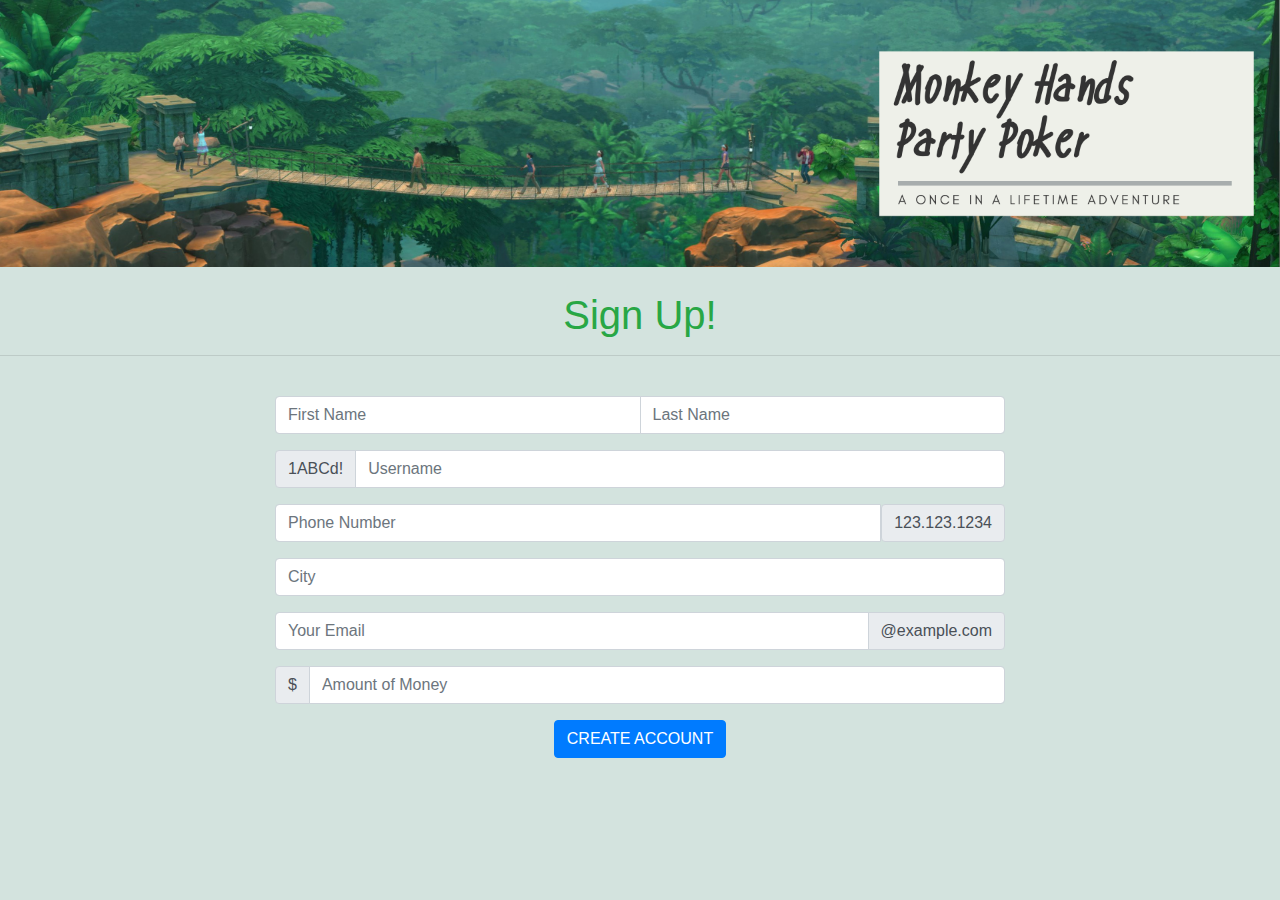
<file: index.html>
<!DOCTYPE html>
<html lang="en">
<head>
    <meta charset="UTF-8">
    <meta http-equiv="X-UA-Compatible" content="IE=edge"/>
    <meta name="viewport" content="width=device-width, initial-scale=1.0"/>
    <title>Monkey Hands | Poker</title>
    <link href="https://stackpath.bootstrapcdn.com/bootstrap/4.4.1/css/bootstrap.min.css" rel="stylesheet"
          crossorigin="anonymous" integrity="sha384-Vkoo8x4CGsO3+Hhxv8T/Q5PaXtkKtu6ug5TOeNV6gBiFeWPGFN9MuhOf23Q9Ifjh"/>
    <link href="./styles/game.css" rel="stylesheet" type="text/css"/>
    <link rel="stylesheet" href="https://cdnjs.cloudflare.com/ajax/libs/font-awesome/4.7.0/css/font-awesome.min.css">
</head>
<body>
<header>
    <img class="img-fluid" src="./images/banner.png" alt="banner" width="1920"/>
</header>
<br>
<h1 class="title text-center text-success">Sign Up!</h1>
<hr>
<div class="text-danger text-center" id="errors"></div>
<br>

<div class="container">
    <div class="row mb-5 d-flex justify-content-center text-center">
        <div class="col-md-8 text-center">
            <div>
                <form name="form2" id="form2" action="game.html" method="get">
                    <div class="input-group mb-3">
                        <input type="text" class="form-control" name="firstname" id="firstname" placeholder="First Name">
                        <input type="text" class="form-control" name="lastname" id="lastname" placeholder="Last Name">
                    </div>
                    <div class="input-group mb-3">
                        <div class="input-group-prepend">
                            <span class="input-group-text">1ABCd!</span>
                        </div>
                        <input type="text" class="form-control" name="username" id="username" placeholder="Username">
                    </div>
                    <div class="input-group mb-3">
                        <input type="text" class="form-control" name="number" id="number" placeholder="Phone Number">
                        <span class="input-group-text">123.123.1234</span>
                    </div>
                    <div class="input-group mb-3">
                        <input type="text" class="form-control" name="location" id="location" placeholder="City">
                    </div>
                    <div class="input-group mb-3">
                        <input type="text" class="form-control" name="email" id="email" placeholder="Your Email">
                        <div class="input-group-append">
                            <span class="input-group-text">@example.com</span>
                        </div>
                    </div>
                    <div class="input-group mb-3">
                        <div class="input-group-prepend">
                            <span class="input-group-text">$</span>
                        </div>
                        <input type="text" class="form-control" name="bankroll" id="bankroll" placeholder="Amount of Money">
                    </div>
                    <input class="btn btn-primary" type="submit" value="CREATE ACCOUNT">
                </form>
            </div>
        </div>
    </div>
</div>

<script src="./js/validation.js"></script>
</body>
</html>
</file>
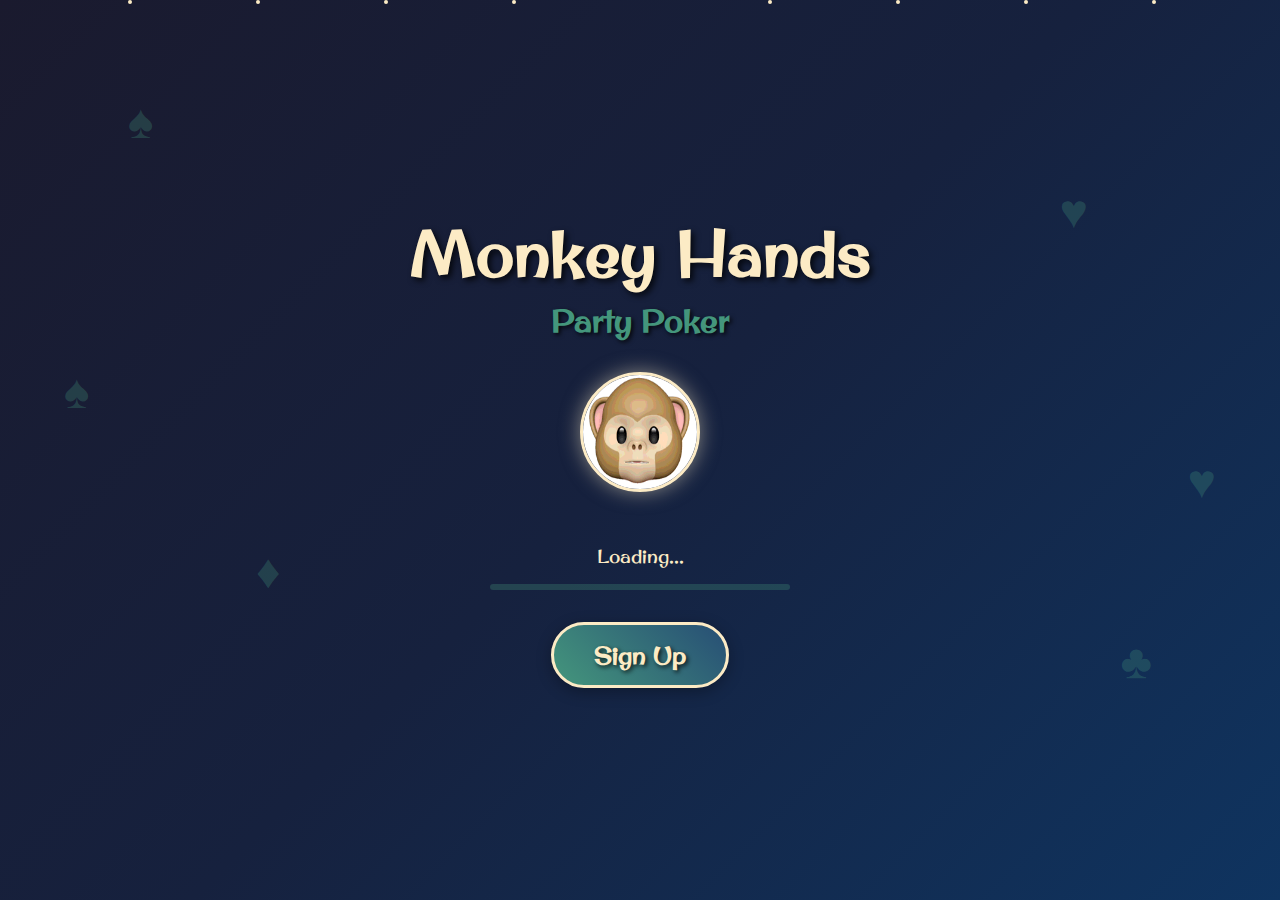
<file: intro.html>
<!DOCTYPE html>
<html lang="en">
<head>
    <meta charset="UTF-8">
    <meta http-equiv="X-UA-Compatible" content="IE=edge">
    <meta name="viewport" content="width=device-width, initial-scale=1.0">
    <title>Monkey Hands Party Poker - Intro</title>
    <link rel="stylesheet" type="text/css" href="./styles/intro.css">
    <link rel="icon" href="./images/icon.png" type="image/x-icon">
</head>
<body>
    <div class="intro-container">
        <div class="animated-background">
            <div class="floating-card card-1">♠</div>
            <div class="floating-card card-2">♥</div>
            <div class="floating-card card-3">♦</div>
            <div class="floating-card card-4">♣</div>
            <div class="floating-card card-5">♠</div>
            <div class="floating-card card-6">♥</div>
        </div>

        <div class="intro-content">
            <div class="title-container">
                <h1 class="main-title">Monkey Hands</h1>
                <h2 class="subtitle">Party Poker</h2>
                <div class="monkey-container">
                    <img src="images/monkey.gif" alt="Monkey" class="monkey-intro">
                </div>
            </div>

            <div class="loading-container">
                <div class="loading-text" id="loadingText">Loading...</div>
                <div class="loading-bar">
                    <div class="loading-progress"></div>
                </div>
            </div>

            <div class="signup-container">
                <button class="signup-btn" onclick="goToSignUp()">Sign Up</button>
            </div>

        </div>

        <div class="particles">
            <div class="particle"></div>
            <div class="particle"></div>
            <div class="particle"></div>
            <div class="particle"></div>
            <div class="particle"></div>
            <div class="particle"></div>
            <div class="particle"></div>
            <div class="particle"></div>
        </div>
    </div>

    <script>
        function goToSignUp() {
            createConfetti();
            
            setTimeout(() => {
                window.location.href = "index.html";
            }, 1000);
        }

        // Change loading text when bar is complete
        setTimeout(() => {
            const loadingText = document.getElementById('loadingText');
            if (loadingText) {
                loadingText.textContent = 'Ready!';
                loadingText.style.color = '#44967c';
            }
        }, 5500); // 2s delay + 3.5s loading = 5.5s total

        document.addEventListener('click', () => {
            createConfetti();
        });

        function createConfetti() {
            const colors = ['#44967c', '#FCEBC5', '#274e75'];
            for (let i = 0; i < 20; i++) {
                const confetti = document.createElement('div');
                confetti.className = 'confetti-piece';
                confetti.style.backgroundColor = colors[Math.floor(Math.random() * colors.length)];
                confetti.style.left = Math.random() * 100 + '%';
                confetti.style.animationDelay = Math.random() * 2 + 's';
                confetti.style.animationDuration = (Math.random() * 3 + 2) + 's';
                document.body.appendChild(confetti);
                
                setTimeout(() => {
                    confetti.remove();
                }, 5000);
            }
        }
    </script>
</body>
</html>
</file>
<file: styles/game.css>
@font-face {
    font-family: 'Original Surfer';
    src: url('../fonts/OriginalSurfer-Regular.ttf');
}

* {
  box-sizing: border-box;
}

html {
  font-size: 16px;
}

body {
  margin: 0;
  background-color: #d3e3de;
}


header {

}

header img {
  width: 100%;
  height: 220px;
  object-fit: cover;
}

footer {
  text-align: center;
  margin: 50px 0 0 0;
  padding: 5px;
  color: #ffffff;
  background: linear-gradient(#44967c, #274e75);
  width: 100%;
}

footer div ul {
  margin: 10px 0;
  padding: 0;
}

footer div ul li {
  color: #ffffff;
  list-style: none;
  text-decoration: none;
  display: inline;
}

button {
  cursor: pointer;
}

.home-screen {
  display: block;
}

.home-screen .welcome {
  margin-top: 20px;
  width: 100%;
  height: 120px;
  position: relative;
}

.home-screen .welcome .monkey {
  background-color: white;
  border: 2px solid gray;
  height: 130px;
  width: 130px;
  border-radius: 50%;
  background-image: url(../images/monkey.gif);
  background-size: 90% 85%;
  background-repeat: no-repeat;
  background-position: center;
  position: absolute;
  left: 5%;
  top: -15px;
  display: block;
}

.home-screen .welcome .wc-message {
  width: 80%;
  height: 100px;
  margin: auto;
  color: white;
  border-radius: 5px;
  border: 2px solid gray;
  background-color: #44967c;
  padding: 10px 5px 10px 65px;
  text-align: center;
  font-size: 1.3rem;
  display: block;
}

.last-visit {
  margin-top: 10px;
  color: #ffffff;
  font-size: 1rem;
  font-weight: bold;
  text-align: center;
}

.credentials-mismatch {
  margin-top: 10px;
  text-align: center;
  color: white;
}

.mismatch-message {
  background-color: transparent;
  border: none;
  padding: 0;
  margin: 0;
}

.mismatch-message p {
  color: white;
  margin: 0;
  font-weight: bold;
  font-size: 1rem;
}

.change-credentials-link {
  color: #ffffff;
  text-decoration: underline;
  font-weight: bold;
  cursor: pointer;
  transition: all 0.3s ease;
  background-color: rgba(255, 255, 255, 0.2);
  padding: 2px 6px;
  border-radius: 3px;
}

.change-credentials-link:hover {
  color: #f8f9fa;
  text-decoration: none;
  background-color: rgba(255, 255, 255, 0.3);
}

.home-screen .welcome .swing {
  position: absolute;
  right: 10%;
  top: 80px;
  z-index: -1;
  display: block;
}

.home-screen .welcome .swing-img {
  -webkit-transform-origin: 50% 0;
  transform-origin: 50% 0;
  -webkit-animation: swinging 3.5s ease-in-out forwards infinite;
  animation: swinging 3.5s ease-in-out forwards infinite;
}

@-webkit-keyframes swinging {
  0% {
    -webkit-transform: rotate(10deg);
  }
  50% {
    -webkit-transform: rotate(-5deg);
  }
  100% {
    -webkit-transform: rotate(10deg);
  }
}

@keyframes swinging {
  0% {
    transform: rotate(10deg);
  }
  50% {
    transform: rotate(-5deg);
  }
  100% {
    transform: rotate(10deg);
  }
}

.home-screen .button-control {
  width: 100%;
  font-size: 24px;
  text-align: center;
  display: flex;
  justify-content: center;
}

.home-screen .menu-btns {
  margin-top: 40px;
}

.home-screen .game-rules {
  width: 100%;
  margin-top: 20px;
  display: none;
}

.game-screen .game-rules {
  width: 100%;
  margin-top: 20px;
  display: none;
}

.game-screen .game-rules .rules-box {
  display: flex; 
  justify-content: center;
}

.game-screen .game-rules .table-border {
  margin: 0 20px;
  padding: 20px;
  border: 5px solid #44967c;
  border-radius: 20px 5px 20px 0px;
}

.game-screen .game-rules table,
.game-screen .game-rules th,
.game-screen .game-rules td {
  border: 1px solid #44967c;
  border-collapse: collapse;
  background-color: #fff;
  padding: 3px 6px;
  font-size: 1.2rem
}
.home-screen .game-rules .rules-box {
  display: flex; 
  justify-content: center;
}

.home-screen .game-rules .table-border {
  margin: 0 20px;
  padding: 20px;
  border: 5px solid #44967c;
  border-radius: 20px 5px 20px 0px;
}

.home-screen .game-rules table,
.home-screen .game-rules th,
.home-screen .game-rules td {
  border: 1px solid #44967c;
  border-collapse: collapse;
  background-color: #fff;
  padding: 3px 6px;
  font-size: 1.2rem
}

.bet-input-container {
  display: flex;
  flex-direction: column;
  align-items: center;
  margin: 10px 0;
}

.bet-input {
  width: 80px;
  height: 40px;
  text-align: center;
  font-size: 1.5rem;
  font-weight: bold;
  color: #44967c;
  border: 2px solid #44967c;
  border-radius: 8px;
  background-color: #f8f9fa;
  margin-bottom: 5px;
  outline: none;
  transition: all 0.3s ease;
  -moz-appearance: textfield;
  touch-action: manipulation;
}

.bet-input::-webkit-outer-spin-button,
.bet-input::-webkit-inner-spin-button {
  -webkit-appearance: none;
  margin: 0;
}

.bet-input:focus {
  border-color: #2c604e;
  background-color: #ffffff;
  box-shadow: 0 0 10px rgba(68, 150, 124, 0.3);
}

.bet-input:hover {
  border-color: #2c604e;
  background-color: #ffffff;
}

.bet-error {
  color: #dc3545;
  font-size: 0.9rem;
  margin-top: 5px;
  text-align: center;
  font-weight: bold;
}

.bet-text {
  margin: 5px 0;
  color: #44967c;
  font-size: xx-large;
  font-weight: bold;
}

.icon-btn {
  width: 50px;
  height: 50px;
  border: none;
  background-color: #44967c;
  border-radius: 25px;
  overflow: hidden;
  position: relative;
  transition: width 0.2s ease-in-out;
  touch-action: manipulation;
  -webkit-touch-callout: none;
  -webkit-user-select: none;
  -khtml-user-select: none;
  -moz-user-select: none;
  -ms-user-select: none;
  user-select: none;
}
.add-btn:hover {
  width: 120px;
}
.add-btn::before,
.add-btn::after {
  transition: width 0.2s ease-in-out, border-radius 0.2s ease-in-out;
  content: "";
  position: absolute;
  height: 4px;
  width: 10px;
  top: calc(50% - 2px);
  background: #44967c;
}
.add-btn::after {
  right: 14px;
  overflow: hidden;
  border-top-right-radius: 2px;
  border-bottom-right-radius: 2px;
}
.add-btn::before {
  left: 14px;
  border-top-left-radius: 2px;
  border-bottom-left-radius: 2px;
}

.icon-btn:focus {
  outline: none;
}

.icon-btn:hover {
  background-color: #44967c9d;
  color: #ffffff69;
}

.icon-btn i {
  color: #FCEBC5;
}

/* Prevent opacity changes on mobile devices */
@media (hover: none) and (pointer: coarse) {
  .icon-btn {
    opacity: 1 !important;
    background-color: #44967c !important;
    transition: none !important;
    -webkit-transition: none !important;
    -moz-transition: none !important;
    -o-transition: none !important;
  }
  
  .icon-btn:active {
    opacity: 1 !important;
    background-color: #44967c !important;
    transform: none !important;
    transition: none !important;
    -webkit-transition: none !important;
    -moz-transition: none !important;
    -o-transition: none !important;
  }
  
  .icon-btn:focus {
    opacity: 1 !important;
    background-color: #44967c !important;
    transition: none !important;
    -webkit-transition: none !important;
    -moz-transition: none !important;
    -o-transition: none !important;
  }
  
  .icon-btn:focus:active {
    opacity: 1 !important;
    background-color: #44967c !important;
    transition: none !important;
    -webkit-transition: none !important;
    -moz-transition: none !important;
    -o-transition: none !important;
  }
  
  .icon-btn:hover {
    opacity: 1 !important;
    background-color: #44967c !important;
    transition: none !important;
    -webkit-transition: none !important;
    -moz-transition: none !important;
    -o-transition: none !important;
  }
  
  .icon-btn i {
    color: #FCEBC5 !important;
  }
}

.btn-symbol {
  opacity: 1;
  transition: opacity 0.2s;
  color: #FCEBC5;
  position: absolute;
  top: 50%;
  left: 50%;
  transform: translate(-50%, -50%);
  font-size: 24px;
  font-weight: bold;
  text-shadow: 1px 1px 2px rgba(0, 0, 0, 0.5);
  z-index: 10;
}

/* Hide add-icon pseudo-elements for decrease button */
#less .add-icon::before,
#less .add-icon::after {
  display: none;
}

.btn-txt {
  opacity: 0;
  transition: opacity 0.2s;
  color: #FCEBC5;
  position: absolute;
  top: 50%;
  left: 50%;
  transform: translate(-50%, -50%);
  z-index: 10;
}

.add-btn:hover::before,
.add-btn:hover::after {
  width: 4px;
  border-radius: 2px;
}

.add-btn:hover .btn-txt {
  opacity: 1;
}

.add-btn:hover .btn-symbol {
  opacity: 0;
}

.add-btn:active .btn-txt {
  opacity: 1;
}

.add-btn:active .btn-symbol {
  opacity: 0;
}

.add-icon::after,
.add-icon::before {
  transition: all 0.2s ease-in-out;
  content: "";
  position: absolute;
  height: 20px;
  width: 2px;
  top: calc(50% - 10px);
  background: #44967c;
  overflow: hidden;
  z-index: 1;
}

.add-icon::before {
  left: 22px;
  border-top-left-radius: 2px;
  border-bottom-left-radius: 2px;
}

.add-icon::after {
  right: 22px;
  border-top-right-radius: 2px;
  border-bottom-right-radius: 2px;
}

.add-btn:hover .add-icon::before {
  left: 15px;
  height: 4px;
  top: calc(50% - 2px);
}

.add-btn:hover .add-icon::after {
  right: 15px;
  height: 4px;
  top: calc(50% - 2px);
}

.button {
  width: 210px;
  margin: 20px auto 0 auto;
  background-color: #000;
  border: 1px solid #000;
  -webkit-backdrop-filter: blur(10px);
  backdrop-filter: blur(10px);
  transform: skewX(-10deg);
  height: 50px;
  width: 200px;
  border-radius: 20px 5px 20px 0px;
  position: relative;
  display: flex;
  align-items: center;
  justify-content: center;
  transition: all 0.3s ease;
  font: 15px sans-serif;
  font-weight: 300;
  text-shadow: 0 0 20px #000;
  text-transform: uppercase;
  -webkit-animation: breath2 2s 0.5s infinite alternate;
  animation: breath2 2s 0.5s infinite alternate;
  transition: all 0.2s ease;
  cursor: pointer;
  border-color: #a8ecff;
  background-image: linear-gradient(
    to bottom,
    rgba(48, 179, 255, 0.5),
    rgba(29, 240, 99, 0.5)
  );
  box-shadow: 0 0 70px #308aff80, 0 5px 20px #308aff80, inset 0 1px #ffeca8,
    inset 0 -1px #ffeca8;
  color: #a8ecff;
}

.button:before {
  content: "";
  display: block;
  width: calc(100% - 22px);
  height: calc(50px - 8px);
  -webkit-animation: breath 2s infinite alternate;
  animation: breath 2s infinite alternate;
  left: 10px;
  top: 3px;
  position: absolute;
  background-color: transparent;
  border: 1px solid #fff;
  border-radius: 15px 3px 15px 3px;
  box-shadow: inset 0 0 30px 0 #a8ecff;
}

.button:hover {
  box-shadow: 0 0 70px rgba(48, 138, 255, 0.8),
    0 5px 20px rgba(48, 138, 255, 0.8), inset 0 1px #a8ecff,
    inset 0 -1px #a8ecff;
}

.button:hover:before {
  box-shadow: inset 0 0 50px 0 #a8ecff;
}

.button + .button {
  margin-top: 15px;
  -webkit-animation-delay: 0.3s;
  animation-delay: 0.3s;
}

@-webkit-keyframes breath {
  0% {
    transform: scaleX(1);
  }
  100% {
    transform: scaleX(0.95);
  }
}

@keyframes breath {
  0% {
    transform: scaleX(1);
  }
  100% {
    transform: scaleX(0.95);
  }
}

@-webkit-keyframes breath2 {
  0% {
    transform: skewX(-10deg) scaleX(1);
  }
  100% {
    transform: skewX(-10deg) scaleX(0.95);
  }
}

@keyframes breath2 {
  0% {
    transform: skewX(-10deg) scaleX(1);
  }
  100% {
    transform: skewX(-10deg) scaleX(0.95);
  }
}

/*end home-screen*/


/*game-screen*/
.game-screen {
  display: none;
}

.title-text {
  width: 100%;
  text-align: center;
  margin-top: 20px;
  font-size: 2.2rem;
  color: #44967c;
  font-family: 'Original Surfer', cursive;
}

.game-btns {
  margin-top: 20px;
  display: flex;
  justify-content: center;
}

.game-btns button {
  background-color: #44967c;
  border: none;
  font-size: 1.2rem;
  color: #ffffff;
  text-align: center;
  padding: 10px 15px;
  margin-left: 10px;
  margin-right: 10px;
  border-radius: 5px;
}

.game-btns button:hover {
  background-color: #44967c9d;
  color: #ffffff69;
}

.turn-display {
  margin-top: 10px;
  text-align: center;
  font-size: 1.1rem;
  color: #44967c;
  font-weight: bold;
  font-family: 'Original Surfer', cursive;
}

.exit-btns {
  margin-top: 20px;
  display: flex;
  justify-content: center;
}

.exit-btns button {
  width: 50px;
  height: 50px;
  margin:0 10px;
  font-size: 25px;
  font-weight: bold;
  border-radius: 5px;
  border:none;
  color: #FCEBC5;
  background-color: #44967c;
}

.exit-btns button:hover {
  background-color: #44967c9d;
  color: #ffffff69;
}

.board-box {
  width: 100%;
  display: flex;
  justify-content: center;
}

.game-board {
  margin-top: 20px;
  width: 390px;
  min-width: 390px;
  height: 590px;
  border: 10px solid #d2ab6f;
  border-radius: 30px;
}

#board {
  position: relative;
  height: 570px;
  border-radius: 20px;
  background: hsl(161, 38%, 43%);
  background-image: repeating-linear-gradient(
  to top left,
    rgba(255, 255, 255, 0),
    rgba(255, 255, 255, 0) 80px,
    rgba(255, 255, 255, 0.2) 80px,
    rgba(255, 255, 255, 0.2) 150px
  );
  box-shadow: inset 0 0 10px rgba(0, 0, 0, 0.4);
}

#board div {
  position: absolute;
  left: 60px;
  top: 10px;
  z-index: 0;
  transition-property: left, top, -webkit-transform;
  transition-timing-function: ease-out, ease-out, ease-in-out;
  transition-duration: 0.5s;
}

.modal {
  display: none; 
  position: fixed; 
  z-index: 30;
  padding-top: 5%;
  left: 0;
  top: 0;
  width: 100%;
  height: 100%;
  overflow: auto;
  background-color: rgb(0,0,0);
  background-color: rgba(0,0,0,0.4);
}

.modal-content {
  position: relative;
  margin: auto;
  padding: 20px;
  width: 80%;
  height: 90%;
  display: flex;
  justify-content: center;
  align-items: center;
  box-shadow: inset 0 0 20px gray, 0 0 10px black;
  text-align: center;
  background-color: rgba(44,96,78,0.8);
  border: 10px solid #d2ab6f;
  border-radius: 10px;
}

.modal-content div {
  width: 100%;
  text-align: center;
  margin-top: 20px;
  font-size: 2rem;
  color: #FCEBC5;
}

/*end game-screen*/

/*out-of-money-screen*/
.out-of-money-screen {
  display: none;
  position: fixed;
  top: 0;
  left: 0;
  width: 100%;
  height: 100%;
  background-color: #d3e3de;
  z-index: 1000;
}

.out-of-money-content {
  display: flex;
  flex-direction: column;
  align-items: center;
  justify-content: center;
  min-height: 100vh;
  text-align: center;
  padding: 20px;
}

.out-of-money-content .monkey {
  background-color: white;
  border: 2px solid gray;
  height: 130px;
  width: 130px;
  border-radius: 50%;
  background-image: url(../images/monkey.gif);
  background-size: 90% 85%;
  background-repeat: no-repeat;
  background-position: center;
  margin-bottom: 30px;
}

.out-of-money-message h2 {
  color: #dc3545;
  font-size: 2.5rem;
  margin-bottom: 20px;
  font-family: 'Original Surfer', cursive;
}

.out-of-money-message p {
  color: #2c604e;
  font-size: 1.3rem;
  margin-bottom: 15px;
  font-weight: bold;
}

.quit-account-btn {
  background-color: #dc3545;
  color: white;
  border: none;
  padding: 15px 30px;
  border-radius: 8px;
  font-size: 1.2rem;
  font-weight: bold;
  cursor: pointer;
  margin-top: 20px;
  transition: background-color 0.3s ease;
}

.quit-account-btn:hover {
  background-color: #c82333;
}

/*exit-screen*/
.exit-screen {
  display: none;
}

.exit-screen .farewell {
  min-height: 300px;
  text-align: center;
  display: flex;
  justify-content: center;
}

.exit-screen .farewell div{
  margin-top: 20px;
}

.exit-screen .farewell button{
  width: 50px;
  height: 50px;
  margin:20px 10px;
  font-size: 25px;
  font-weight: bold;
  border-radius: 5px;
  color:white;
  border:none;
  background-color: #44967c;
  font-family: 'Original Surfer', cursive;
}

.exit-screen .farewell button:hover{
  background-color: #44967c9d;
  color: #ffffff69;
}

.exit-monkey {
  width: 150px;
  height: 150px;
  margin: 20px auto;
  display: block;
  border-radius: 50%;
}

@media screen and (max-width: 768px){
  html {
    font-size: 14px;
  }
  .home-screen .welcome {
  }
  .home-screen .welcome .monkey {
    display: none;
  }
  .home-screen .welcome .wc-message {
    width: 96%;
    padding: 5px;
  }
  .home-screen .welcome .swing {
    display: none;
  }
}
</file>
<file: styles/intro.css>
@font-face {
    font-family: 'Original Surfer';
    src: url('../fonts/OriginalSurfer-Regular.ttf');
}

* {
    margin: 0;
    padding: 0;
    box-sizing: border-box;
}

body {
    font-family: 'Original Surfer', cursive;
    background: linear-gradient(135deg, #1a1a2e, #16213e, #0f3460);
    overflow: hidden;
    height: 100vh;
}

.intro-container {
    position: relative;
    width: 100%;
    height: 100vh;
    display: flex;
    align-items: center;
    justify-content: center;
}

/* Animated Background */
.animated-background {
    position: absolute;
    top: 0;
    left: 0;
    width: 100%;
    height: 100%;
    z-index: 1;
}

.floating-card {
    position: absolute;
    font-size: 3rem;
    color: rgba(68, 150, 124, 0.3);
    animation: float 6s ease-in-out infinite;
    user-select: none;
}

.card-1 {
    top: 10%;
    left: 10%;
    animation-delay: 0s;
}

.card-2 {
    top: 20%;
    right: 15%;
    animation-delay: 1s;
}

.card-3 {
    top: 60%;
    left: 20%;
    animation-delay: 2s;
}

.card-4 {
    top: 70%;
    right: 10%;
    animation-delay: 3s;
}

.card-5 {
    top: 40%;
    left: 5%;
    animation-delay: 4s;
}

.card-6 {
    top: 50%;
    right: 5%;
    animation-delay: 5s;
}

@keyframes float {
    0%, 100% {
        transform: translateY(0px) rotate(0deg);
        opacity: 0.3;
    }
    50% {
        transform: translateY(-20px) rotate(180deg);
        opacity: 0.8;
    }
}

/* Main Content */
.intro-content {
    position: relative;
    z-index: 10;
    text-align: center;
    color: white;
}

.title-container {
    margin-bottom: 3rem;
}

.main-title {
    font-size: 4rem;
    font-weight: bold;
    color: #FCEBC5;
    text-shadow: 3px 3px 6px rgba(0, 0, 0, 0.8);
    animation: titleSlideIn 2s ease-out;
    margin-bottom: 0.5rem;
}

.subtitle {
    font-size: 2rem;
    color: #44967c;
    text-shadow: 2px 2px 4px rgba(0, 0, 0, 0.8);
    animation: subtitleSlideIn 2s ease-out 0.5s both;
    margin-bottom: 2rem;
}

.monkey-container {
    animation: monkeyBounce 2s ease-out 1s both;
}

.monkey-intro {
    width: 120px;
    height: 120px;
    border-radius: 50%;
    border: 3px solid #FCEBC5;
    box-shadow: 0 0 20px rgba(252, 235, 197, 0.5);
    animation: monkeyRotate 3s linear infinite;
}

@keyframes titleSlideIn {
    0% {
        opacity: 0;
        transform: translateY(-50px);
    }
    100% {
        opacity: 1;
        transform: translateY(0);
    }
}

@keyframes subtitleSlideIn {
    0% {
        opacity: 0;
        transform: translateX(-50px);
    }
    100% {
        opacity: 1;
        transform: translateX(0);
    }
}

@keyframes monkeyBounce {
    0% {
        opacity: 0;
        transform: scale(0) rotate(0deg);
    }
    50% {
        transform: scale(1.2) rotate(180deg);
    }
    100% {
        opacity: 1;
        transform: scale(1) rotate(360deg);
    }
}

@keyframes monkeyRotate {
    0% {
        transform: rotate(0deg);
    }
    100% {
        transform: rotate(360deg);
    }
}

/* Loading Animation */
.loading-container {
    margin-top: 2rem;
    animation: loadingSequence 4s ease-out 2s both;
}

.loading-text {
    font-size: 1.2rem;
    color: #FCEBC5;
    margin-bottom: 1rem;
    animation: pulse 1.5s ease-in-out infinite;
}

.loading-bar {
    width: 300px;
    height: 6px;
    background-color: rgba(68, 150, 124, 0.3);
    border-radius: 3px;
    margin: 0 auto;
    overflow: hidden;
}

.loading-progress {
    height: 100%;
    background: linear-gradient(90deg, #44967c, #FCEBC5, #44967c);
    border-radius: 3px;
    animation: loadingProgress 4s ease-out forwards;
    width: 0%;
}

@keyframes loadingProgress {
    0% {
        width: 0%;
    }
    100% {
        width: 100%;
    }
}

@keyframes loadingSequence {
    0% {
        opacity: 1;
    }
    100% {
        opacity: 1;
    }
}

@keyframes pulse {
    0%, 100% {
        opacity: 1;
    }
    50% {
        opacity: 0.5;
    }
}

/* Sign Up Button */
.signup-container {
    margin-top: 2rem;
    animation: fadeIn 1s ease-out 5.5s both;
}

.signup-btn {
    background: linear-gradient(45deg, #44967c, #274e75);
    color: #FCEBC5;
    border: 3px solid #FCEBC5;
    padding: 15px 40px;
    border-radius: 50px;
    font-family: 'Original Surfer', cursive;
    font-size: 1.5rem;
    font-weight: bold;
    cursor: pointer;
    transition: all 0.3s ease;
    text-shadow: 2px 2px 4px rgba(0, 0, 0, 0.8);
    box-shadow: 0 4px 15px rgba(0, 0, 0, 0.3);
    animation: buttonPulse 2s ease-in-out infinite;
}

.signup-btn:hover {
    background: linear-gradient(45deg, #FCEBC5, #44967c);
    color: #274e75;
    transform: scale(1.05);
    box-shadow: 0 6px 20px rgba(0, 0, 0, 0.4);
}

.signup-btn:active {
    transform: scale(0.95);
}

@keyframes buttonPulse {
    0%, 100% {
        box-shadow: 0 4px 15px rgba(0, 0, 0, 0.3);
    }
    50% {
        box-shadow: 0 4px 25px rgba(68, 150, 124, 0.5);
    }
}

@keyframes fadeIn {
    0% {
        opacity: 0;
    }
    100% {
        opacity: 1;
    }
}


/* Particle Effects */
.particles {
    position: absolute;
    top: 0;
    left: 0;
    width: 100%;
    height: 100%;
    z-index: 2;
    pointer-events: none;
}

.particle {
    position: absolute;
    width: 4px;
    height: 4px;
    background: #FCEBC5;
    border-radius: 50%;
    animation: particleFloat 8s linear infinite;
}

.particle:nth-child(1) {
    left: 10%;
    animation-delay: 0s;
    animation-duration: 8s;
}

.particle:nth-child(2) {
    left: 20%;
    animation-delay: 1s;
    animation-duration: 10s;
}

.particle:nth-child(3) {
    left: 30%;
    animation-delay: 2s;
    animation-duration: 12s;
}

.particle:nth-child(4) {
    left: 40%;
    animation-delay: 3s;
    animation-duration: 9s;
}

.particle:nth-child(5) {
    left: 60%;
    animation-delay: 4s;
    animation-duration: 11s;
}

.particle:nth-child(6) {
    left: 70%;
    animation-delay: 5s;
    animation-duration: 7s;
}

.particle:nth-child(7) {
    left: 80%;
    animation-delay: 6s;
    animation-duration: 13s;
}

.particle:nth-child(8) {
    left: 90%;
    animation-delay: 7s;
    animation-duration: 6s;
}

@keyframes particleFloat {
    0% {
        transform: translateY(100vh) rotate(0deg);
        opacity: 0;
    }
    10% {
        opacity: 1;
    }
    90% {
        opacity: 1;
    }
    100% {
        transform: translateY(-100px) rotate(360deg);
        opacity: 0;
    }
}

/* Confetti Effect */
.confetti-piece {
    position: absolute;
    width: 8px;
    height: 8px;
    animation: confettiFall 3s linear forwards;
    pointer-events: none;
}

@keyframes confettiFall {
    0% {
        transform: translateY(-100px) rotate(0deg);
        opacity: 1;
    }
    100% {
        transform: translateY(100vh) rotate(720deg);
        opacity: 0;
    }
}

/* Mobile Responsiveness */
@media screen and (max-width: 768px) {
    .main-title {
        font-size: 2.5rem;
    }
    
    .subtitle {
        font-size: 1.5rem;
    }
    
    .monkey-intro {
        width: 80px;
        height: 80px;
    }
    
    .loading-bar {
        width: 250px;
    }
    
    .floating-card {
        font-size: 2rem;
    }
}
</file>
